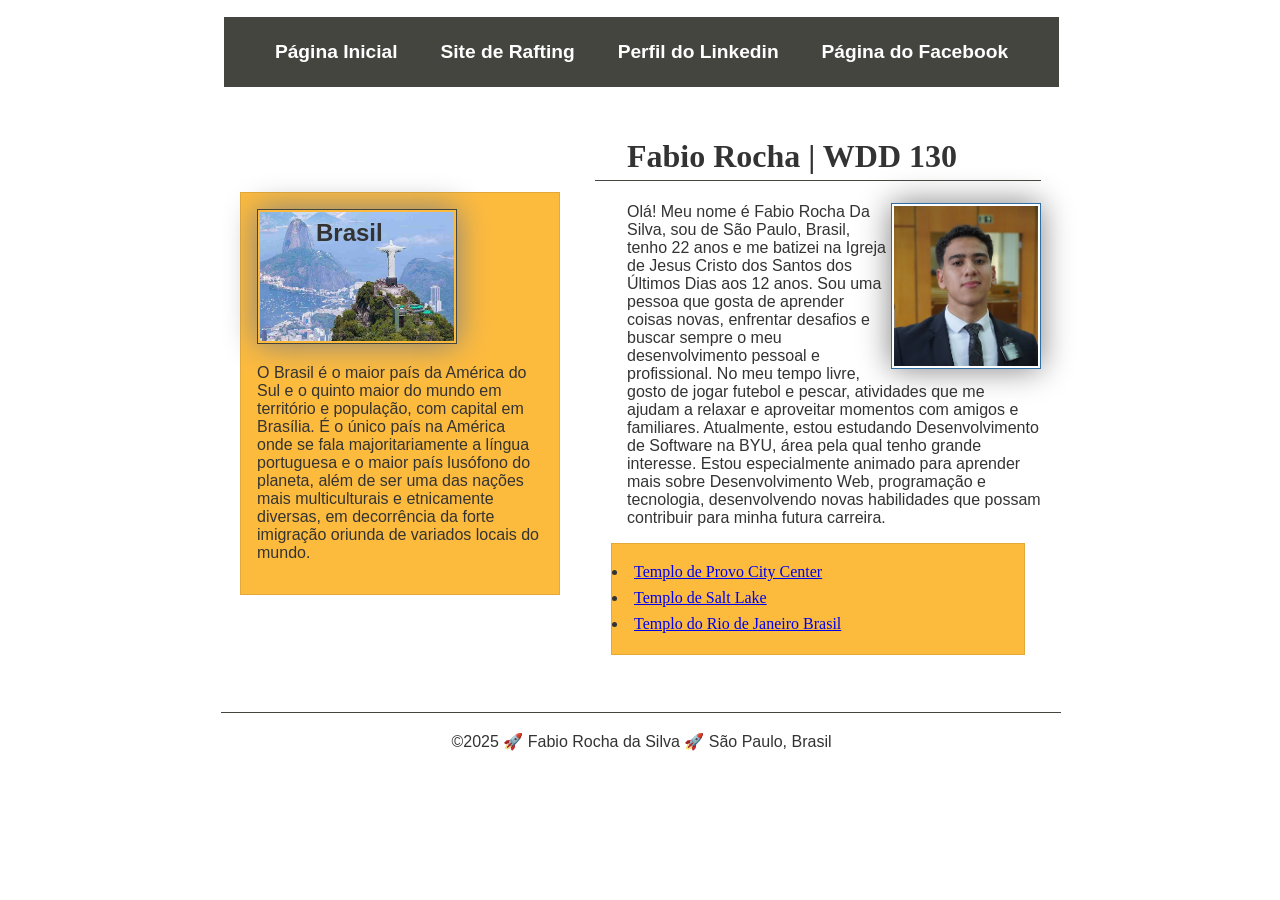
<file: index.html>
<!DOCTYPE html>
<html lang="pt-br">

<head>
    <meta charset="UTF-8">
    <meta name="viewport" content="width=device-width, initial-scale=1.0">
    <title>Fabio Rocha Da Silva | WDD 130</title>
    <meta name="description" content="Pagina inicial do Fabio Rocha da Silva, estudante do curso Desenvolvimento de Software da BYU Idaho.
    Essa pagina me apresenta.">
    <meta name="author" content="Fabio Rocha">
    <link rel="stylesheet" href="estilos/estilos.css">
</head>

<body>
    <header>
        <nav>
            <a href="#">Página Inicial</a>
            <a href="wwr/">Site de Rafting</a>
            <a href="https://www.linkedin.com/in/fabio-rocha-silva/">Perfil do Linkedin</a>
            <a href="https://facebook.com">Página do Facebook</a>
        </nav>
    </header>
    <div class="grid">
        <main>
            <h1 class="identacao">Fabio Rocha | WDD 130</h1>
            <img src="imagens/perfil.jpg" alt="Olá, meu nome é Fabio Rocha Da Silva" width="200">
            <p class="identacao">Olá! Meu nome é Fabio Rocha Da Silva, sou de São Paulo, Brasil,
                tenho
                22 anos e me
                batizei na Igreja
                de Jesus Cristo dos Santos dos Últimos Dias aos 12 anos. Sou uma pessoa que gosta de
                aprender coisas
                novas, enfrentar desafios e buscar sempre o meu desenvolvimento pessoal e
                profissional.
                No meu tempo
                livre, gosto de jogar futebol e pescar, atividades que me ajudam a relaxar e
                aproveitar
                momentos com
                amigos e familiares.
                Atualmente, estou estudando Desenvolvimento de Software na BYU, área pela qual tenho
                grande
                interesse. Estou especialmente animado para aprender mais sobre Desenvolvimento Web,
                programação e
                tecnologia, desenvolvendo novas habilidades que possam contribuir para minha futura
                carreira. </p>
            <ul class="caixa">
                <li><a href="https://www.churchofjesuschrist.org/temples/details/provo-city-center-temple?lang=por"
                      target="_blank">Templo de Provo City Center</a></li>
                <li><a href="https://www.churchofjesuschrist.org/temples/details/salt-lake-temple?lang=por"
                      target="_blank">Templo de Salt Lake</a></li>
                <li><a href="https://www.churchofjesuschrist.org/temples/details/rio-de-janeiro-brazil-temple?lang=por"
                      target="_blank">Templo do Rio de Janeiro Brasil</a></li>
            </ul>
        </main>
        <aside class="caixa">
            <h2>Brasil</h2>
            <img src="imagens/brasil.jpg" alt="Rio de Janeiro, Brasil">
            <p>O Brasil é o maior país da América do Sul e o quinto maior do mundo em território e
                população, com capital em Brasília.
                É o único país na América onde se fala majoritariamente a língua portuguesa e o
                maior
                país lusófono
                do planeta, além de ser uma das nações mais multiculturais e etnicamente diversas,
                em
                decorrência da forte imigração oriunda de variados locais do mundo.</p>
        </aside>
    </div>
    <footer>
        <p>©️2025 🚀 Fabio Rocha da Silva 🚀 São Paulo, Brasil</p>
    </footer>
</body>

</html>
</file>
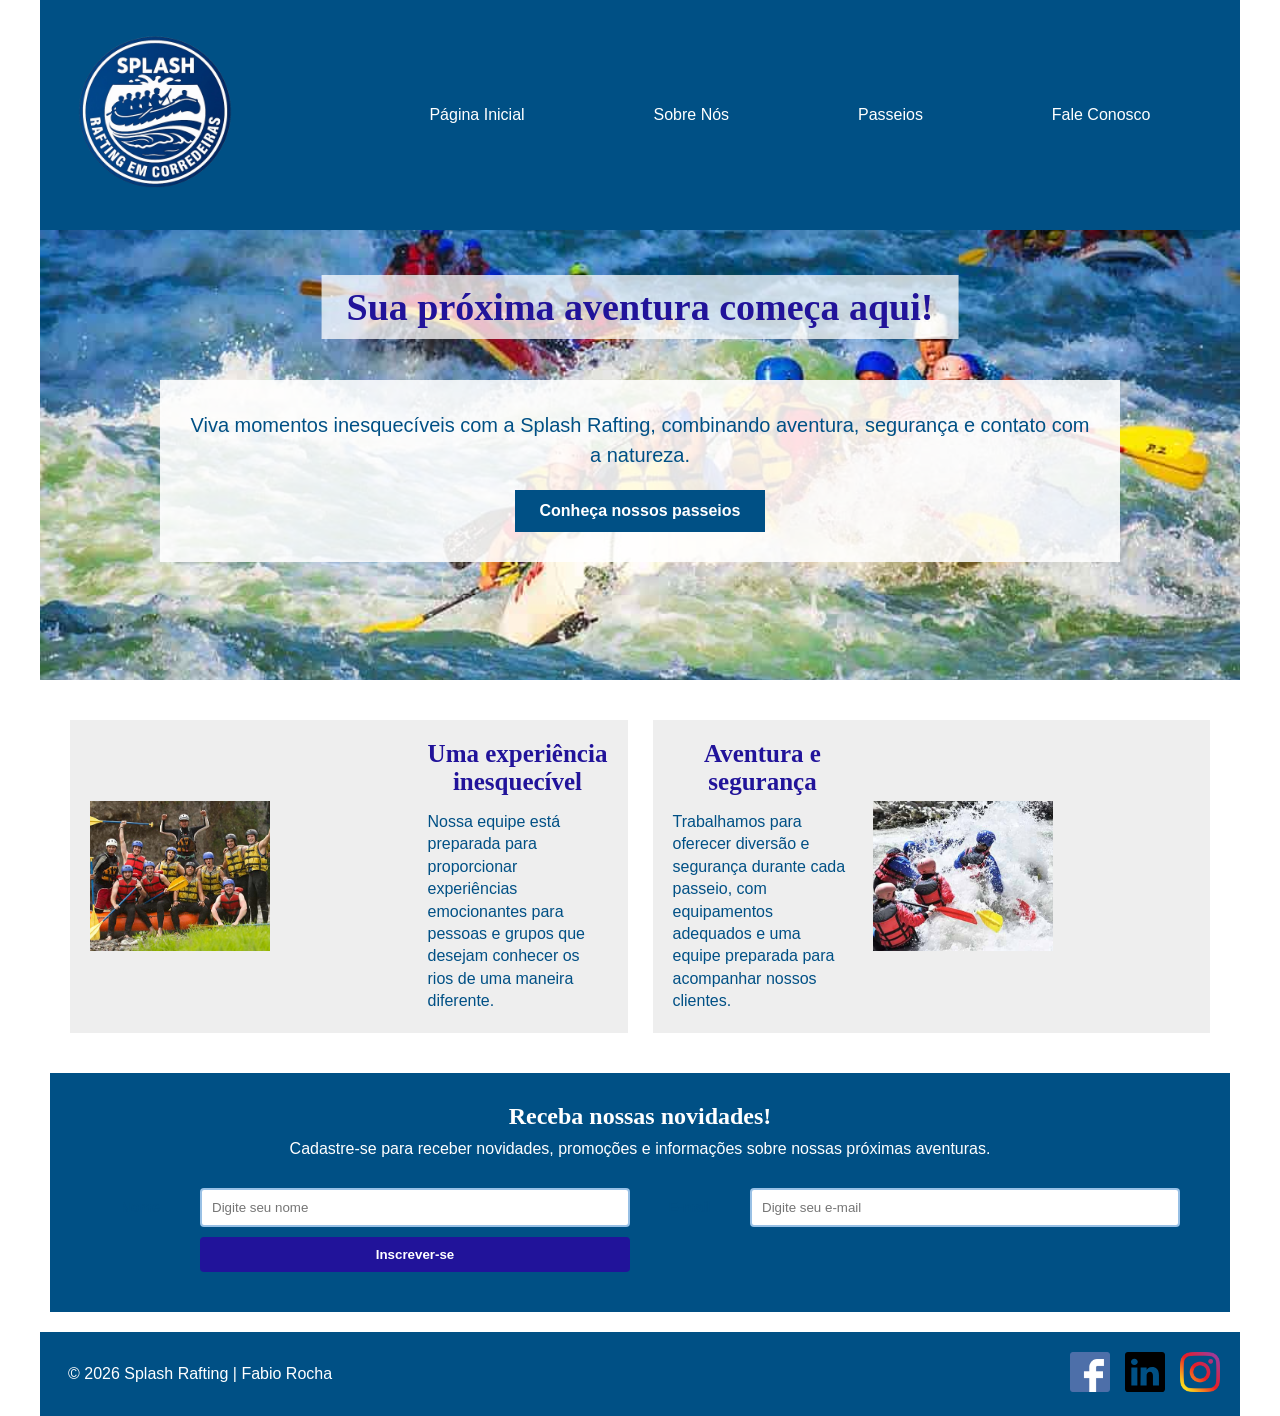
<file: wwr/index.html>
<!DOCTYPE html>
<html lang="pt-BR">

<head>
    <meta charset="UTF-8">
    <meta name="viewport" content="width=device-width, initial-scale=1.0">
    <meta name="description"
        content="Conheça a Splash Rafting e descubra aventuras emocionantes de rafting com segurança, diversão e contato com a natureza.">
    <meta name="author" content="Fabio Rocha">
    <link rel="stylesheet" href="estilos/rafting.css">
    <title>Página Inicial | Splash Rafting</title>
</head>

<body>

    <header>
        <img src="imagens/logo.png" alt="Logo Splash Rafting">

        <nav>
            <a href="index.html">Página Inicial</a>
            <a href="sobre.html">Sobre Nós</a>
            <a href="passeios.html">Passeios</a>
            <a href="contato.html">Fale Conosco</a>
        </nav>
    </header>

    <main>

        <section class="inicio-hero">

            <img src="imagens/hero.jpg" alt="Grupo praticando rafting em um rio">

            <h1>Sua próxima aventura começa aqui!</h1>

            <div class="inicio-hero-texto">
                <p>
                    Viva momentos inesquecíveis com a Splash Rafting,
                    combinando aventura, segurança e contato com a natureza.
                </p>

                <a href="passeios.html">Conheça nossos passeios</a>
            </div>

        </section>

        <section class="inicio-conteudo">

            <div class="inicio-card">
                <img src="imagens/historia.jpg" alt="Equipe da Splash Rafting">

                <div>
                    <h2>Uma experiência inesquecível</h2>

                    <p>
                        Nossa equipe está preparada para proporcionar
                        experiências emocionantes para pessoas e grupos
                        que desejam conhecer os rios de uma maneira diferente.
                    </p>
                </div>
            </div>

            <div class="inicio-card">

                <div>
                    <h2>Aventura e segurança</h2>

                    <p>
                        Trabalhamos para oferecer diversão e segurança
                        durante cada passeio, com equipamentos adequados
                        e uma equipe preparada para acompanhar nossos clientes.
                    </p>
                </div>

                <img src="imagens/passeio1.jpg" alt="Grupo realizando um passeio de rafting">

            </div>

        </section>

        <section class="newsletter">

            <h2>Receba nossas novidades!</h2>

            <p>
                Cadastre-se para receber novidades, promoções e informações
                sobre nossas próximas aventuras.
            </p>

            <form>

                <label for="nome">Nome</label>
                <input
                    type="text"
                    id="nome"
                    name="nome"
                    placeholder="Digite seu nome"
                    required>

                <label for="email">E-mail</label>
                <input
                    type="email"
                    id="email"
                    name="email"
                    placeholder="Digite seu e-mail"
                    required>

                <button type="submit">Inscrever-se</button>

            </form>

        </section>

    </main>

    <footer>

        <p>© 2026 Splash Rafting | Fabio Rocha</p>

        <nav class="socialmedia">

            <a href="https://facebook.com" target="_blank" rel="noopener noreferrer">
                <img src="imagens/facebook.png" alt="Ícone do Facebook">
            </a>

            <a href="https://linkedin.com" target="_blank" rel="noopener noreferrer">
                <img src="imagens/linkedin.svg" alt="Ícone do LinkedIn">
            </a>

            <a href="https://instagram.com" target="_blank" rel="noopener noreferrer">
                <img src="imagens/instagram.png" alt="Ícone do Instagram">
            </a>

        </nav>

    </footer>

</body>

</html>
</file>
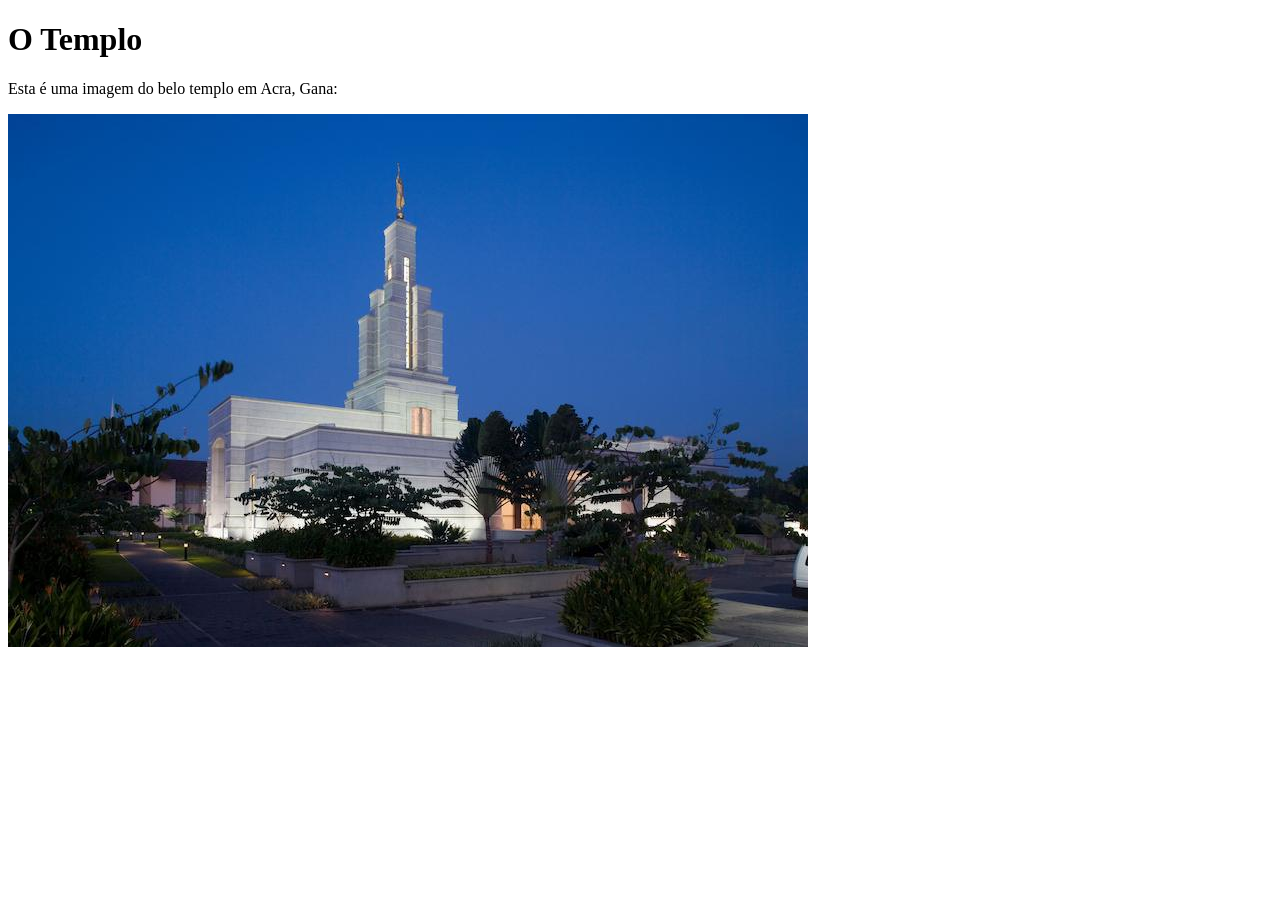
<file: semana01/imagens.html>
<!DOCTYPE html>
<html lang="pt-br">

<head>
    <meta charset="UTF-8">
    <meta name="viewport" content="width=device-width, initial-scale=1.0">
    <title>Imagem do Templo</title>
</head>

<body>
    <h1>O Templo</h1>
    <p>Esta é uma imagem do belo templo em Acra, Gana:</p>
    <img src="imagens/templo-pequeno.jpg" alt="O Templo de Acra, Gana">

</body>

</html>
</file>
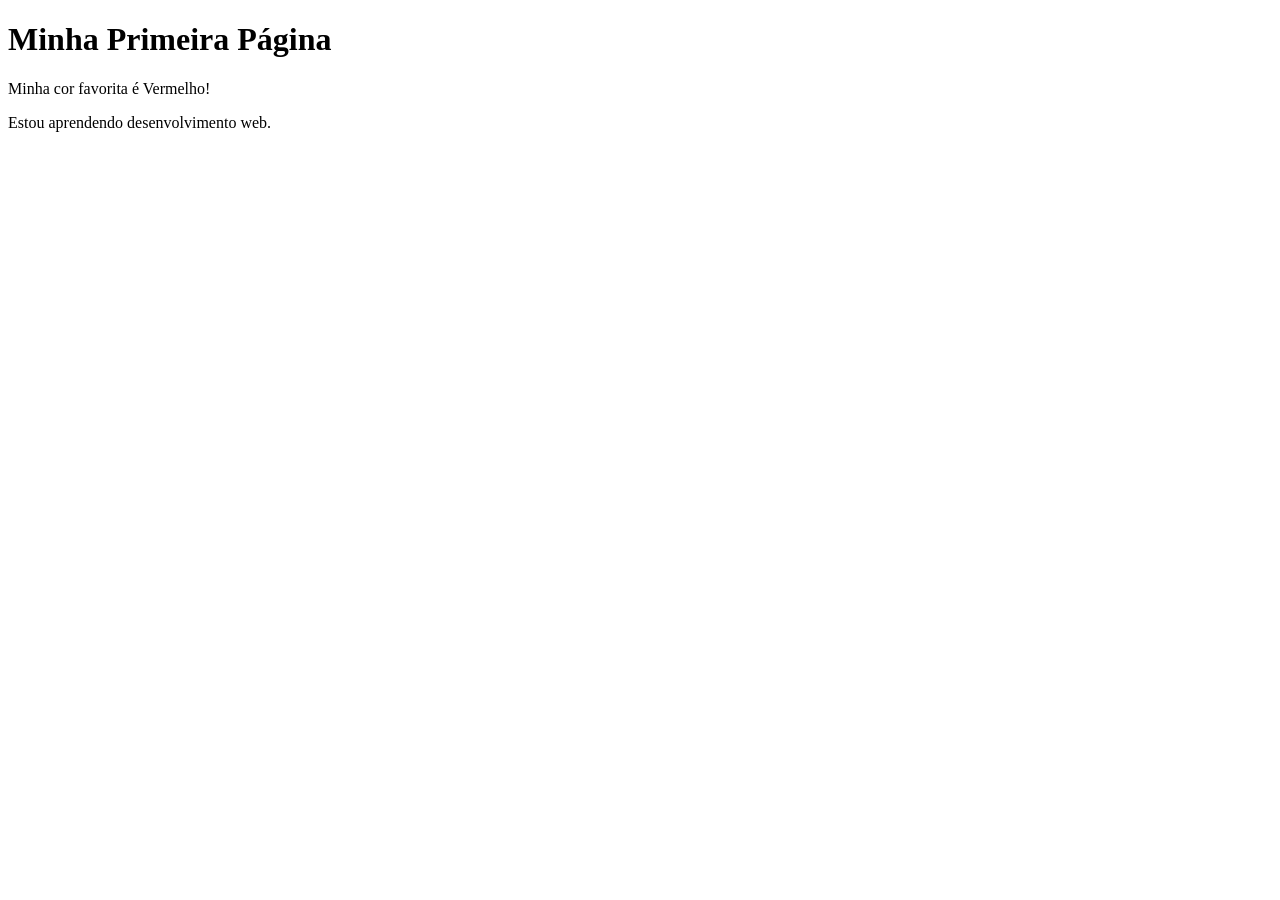
<file: semana01/primeira-pagina.html>
<!DOCTYPE html>
<html lang="pt-br">

<head>
    <meta charset="UTF-8">
    <meta name="viewport" content="width=device-width, initial-scale=1.0">
    <title>Minha Primeira Página</title>
</head>

<body>
    <h1>Minha Primeira Página</h1>
    <p>Minha cor favorita é Vermelho! </p>
    <p>Estou aprendendo desenvolvimento web. </p>
</body>

</html>
</file>
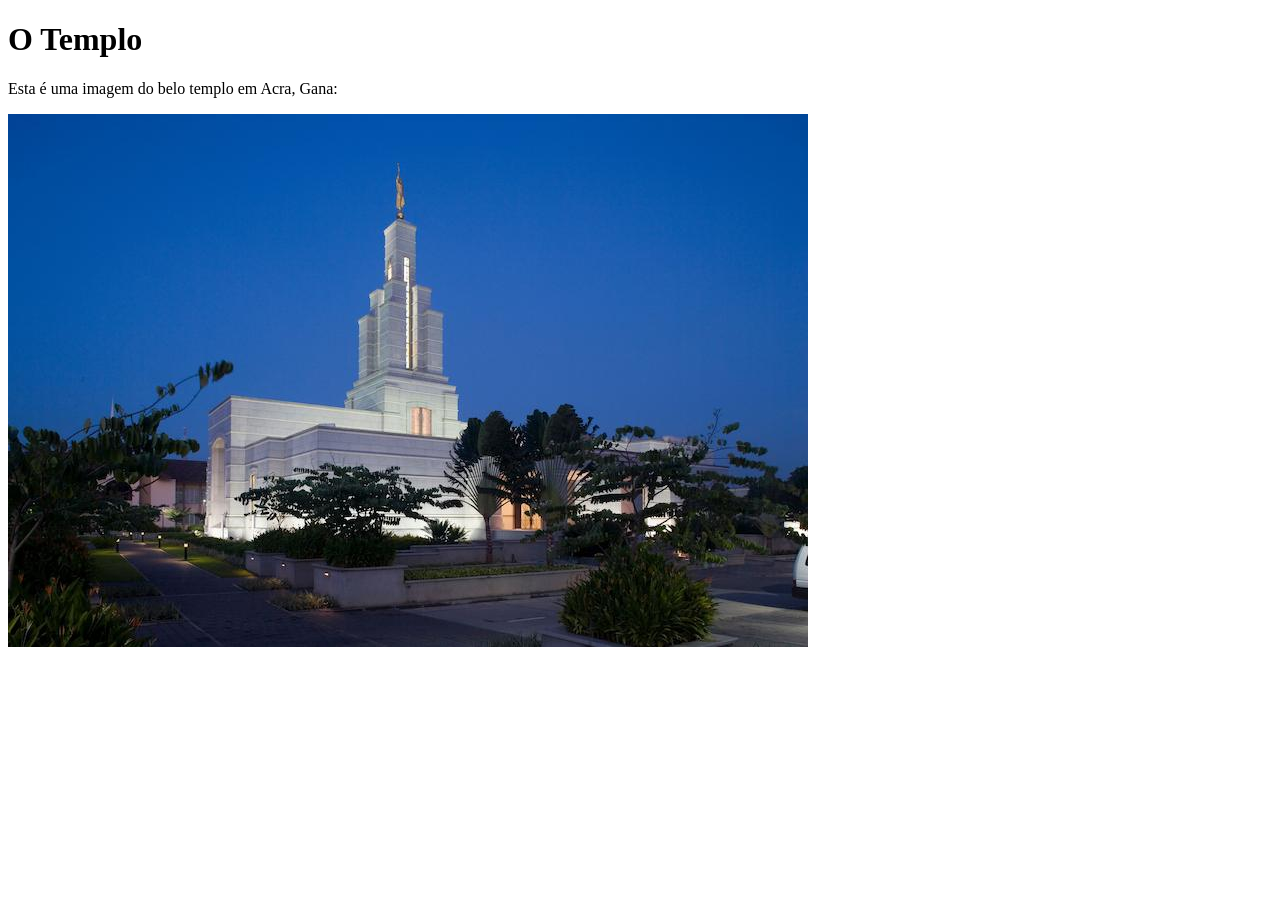
<file: semana01/solucao-imagens.html>
<!DOCTYPE html>
<html lang="pt-br">
<head>
    <meta charset="UTF-8">
    <meta name="viewport" content="width=device-width, initial-scale=1.0">
    <title>Imagem do Templo</title>
</head>
<body>
    <h1>O Templo</h1>
    <p>Esta é uma imagem do belo templo em Acra, Gana:</p>
    <img src="imagens/templo-pequeno.jpg" alt="Templo de Acra, Gana">

</body>
</html>
</file>
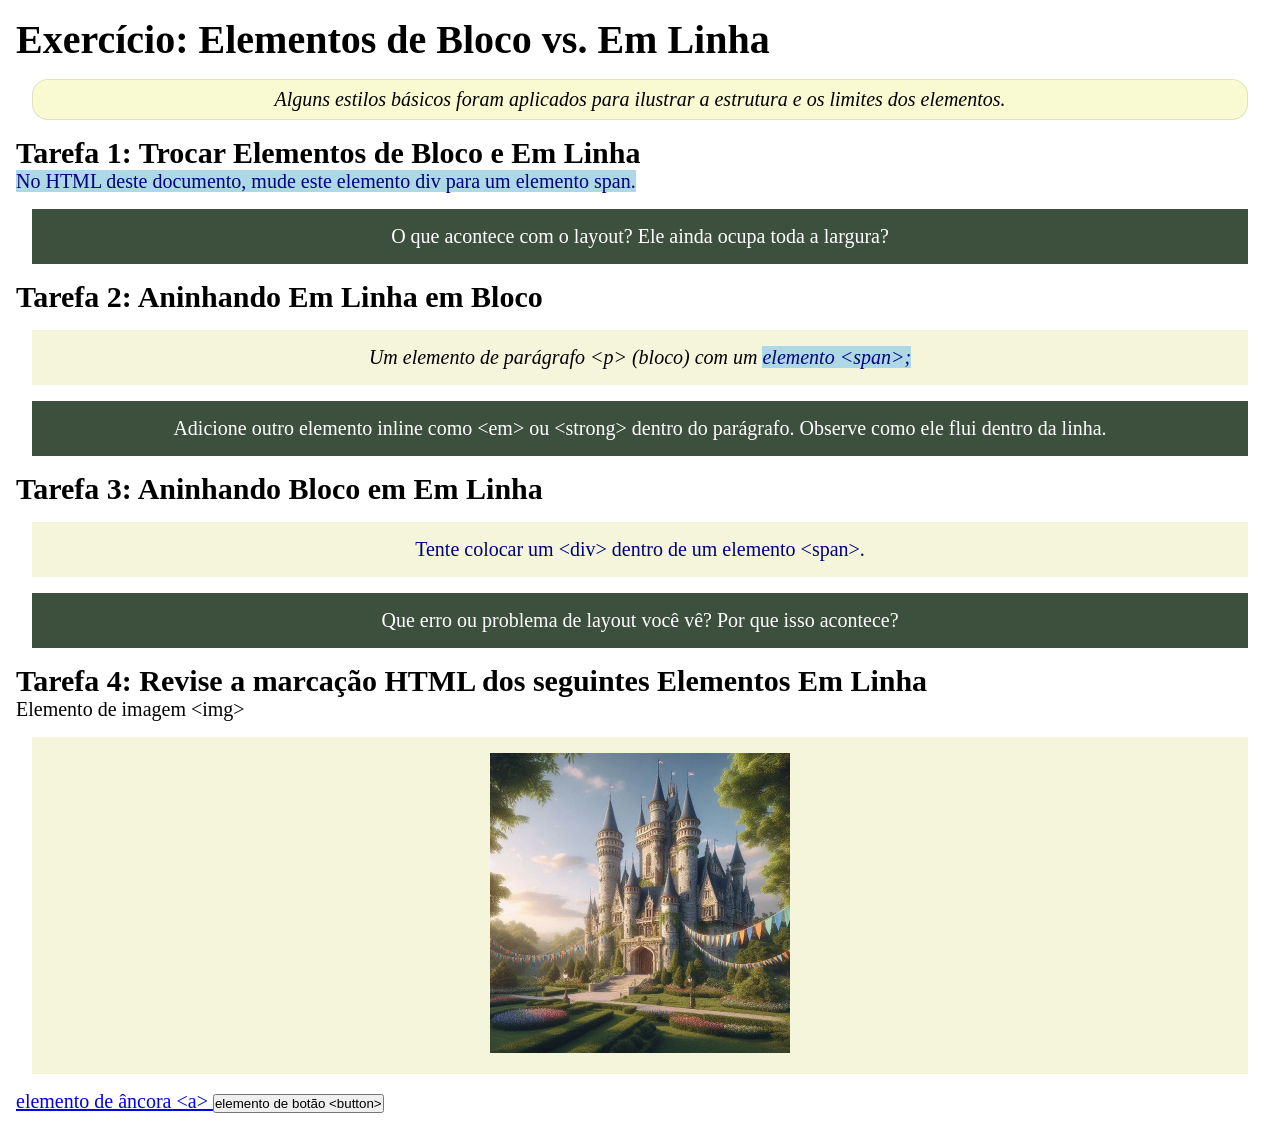
<file: semana02/bloco-vs-inline.html>
<!DOCTYPE html>
<html lang="pt-br">

<head>
    <meta charset="UTF-8">
    <meta name="viewport" content="width=device-width, initial-scale=1.0">
    <title>Exercício: Elementos de Bloco vs. Inline</title>
    <link rel="stylesheet" href="estilos/bloco-vs-inline.css">
</head>

<body>
    <main>
        <h1>Exercício: Elementos de Bloco vs. Em Linha</h1>
        <p class="note">Alguns estilos básicos foram aplicados para ilustrar a estrutura e os
            limites dos elementos.</p>

        <h2>Tarefa 1: Trocar Elementos de Bloco e Em Linha</h2>
        <span>No HTML deste documento, mude este elemento div para um elemento span.</span>

        <p class="question">O que acontece com o layout? Ele ainda ocupa toda a largura?</p>

        <h2>Tarefa 2: Aninhando Em Linha em Bloco</h2>
        <p> <em>Um elemento de parágrafo &lt;p&gt; (bloco) com um <span>elemento
                    &lt;span&gt;;</span> </em></p>
        <p class="question">Adicione outro elemento inline como &lt;em&gt; ou &lt;strong&gt; dentro
            do parágrafo.
            Observe como ele flui dentro da linha.</p>

        <h2>Tarefa 3: Aninhando Bloco em Em Linha</h2>
        <span>
            <div>Tente colocar um &lt;div&gt; dentro de um elemento &lt;span&gt;.</div>
        </span>
        <p class="question">Que erro ou problema de layout você vê? Por que isso acontece?</p>


        <h2>Tarefa 4: Revise a marcação HTML dos seguintes Elementos Em Linha</h2>
        Elemento de imagem &lt;img&gt;
        <div>
            <img src="imagens/castelo.webp" alt="imagem (imagens estão em linha)" width="300"
              height="300">
        </div>
        <a href="https://churchofjesuschrist.org">elemento de âncora &lt;a&gt; </a>
        <button type="button">elemento de botão &lt;button&gt;</button>

    </main>
</body>

</html>
</file>
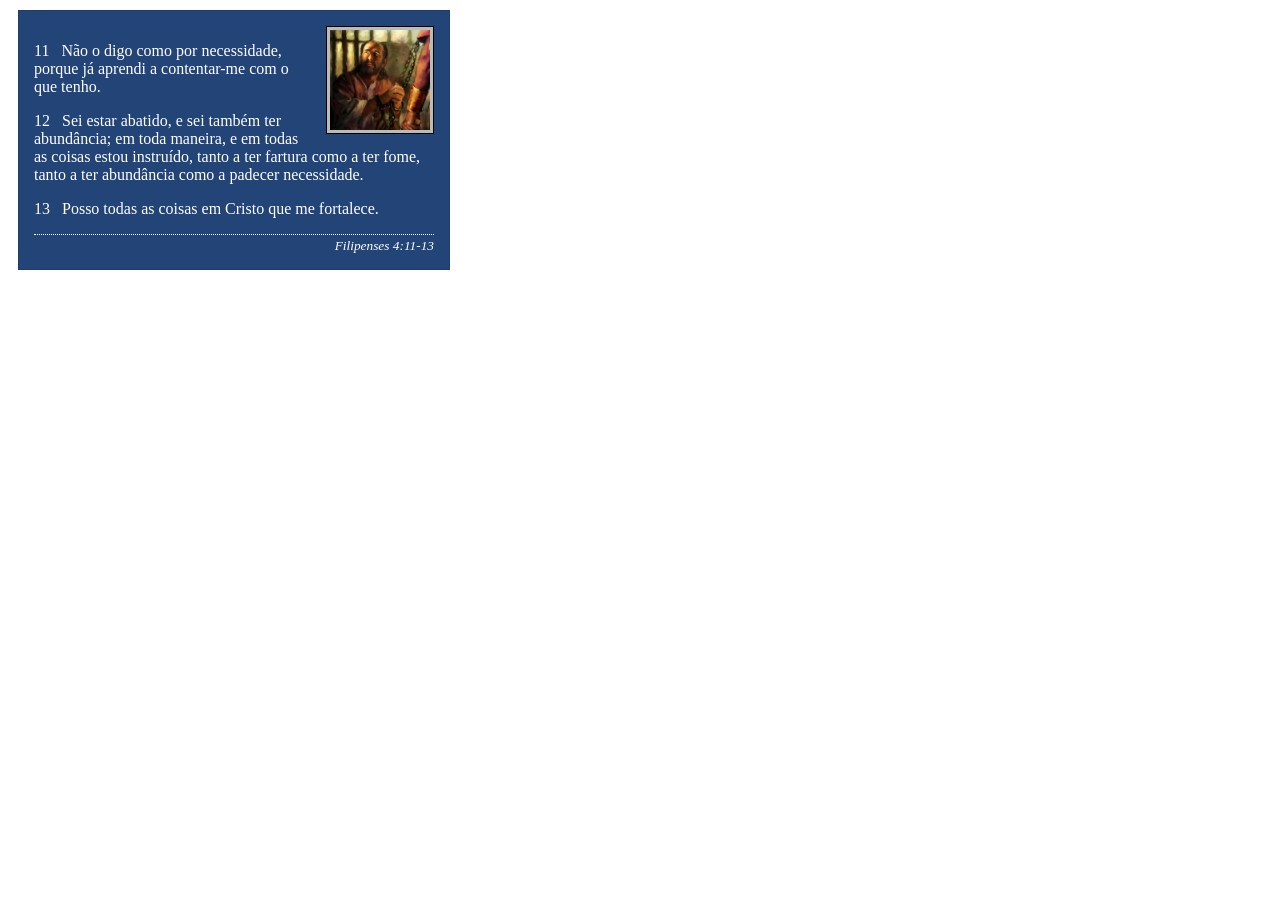
<file: semana02/box-model-solucao.html>
<!DOCTYPE html>
<html lang="pt-br">

<head>
    <meta charset="UTF-8">
    <meta name="viewport" content="width=device-width, initial-scale=1.0">
    <title>Atividade de Box Model</title>
    <link rel="stylesheet" href="estilos/box-model-solucao.css">
</head>

<body>
    <main>
        <div class="callout">
            <img src="imagens/apostolo-paulo-preso.webp" alt="Apóstolo Paulo - Preso em Roma" width="200" height="200">
            <blockquote>
                <p>11 &nbsp; Não o digo como por necessidade, porque já aprendi a contentar-me com o que tenho.</p>
                <p>12 &nbsp; Sei estar abatido, e sei também ter abundância; em toda maneira, e em todas as coisas estou
                    instruído, tanto a ter fartura como a ter fome, tanto a ter abundância como a padecer necessidade.
                </p>
                <p>13 &nbsp; Posso todas as coisas em Cristo que me fortalece.</p>
            </blockquote>
            <cite>Filipenses 4:11-13</cite>
        </div>
    </main>
</body>

</html>
</file>
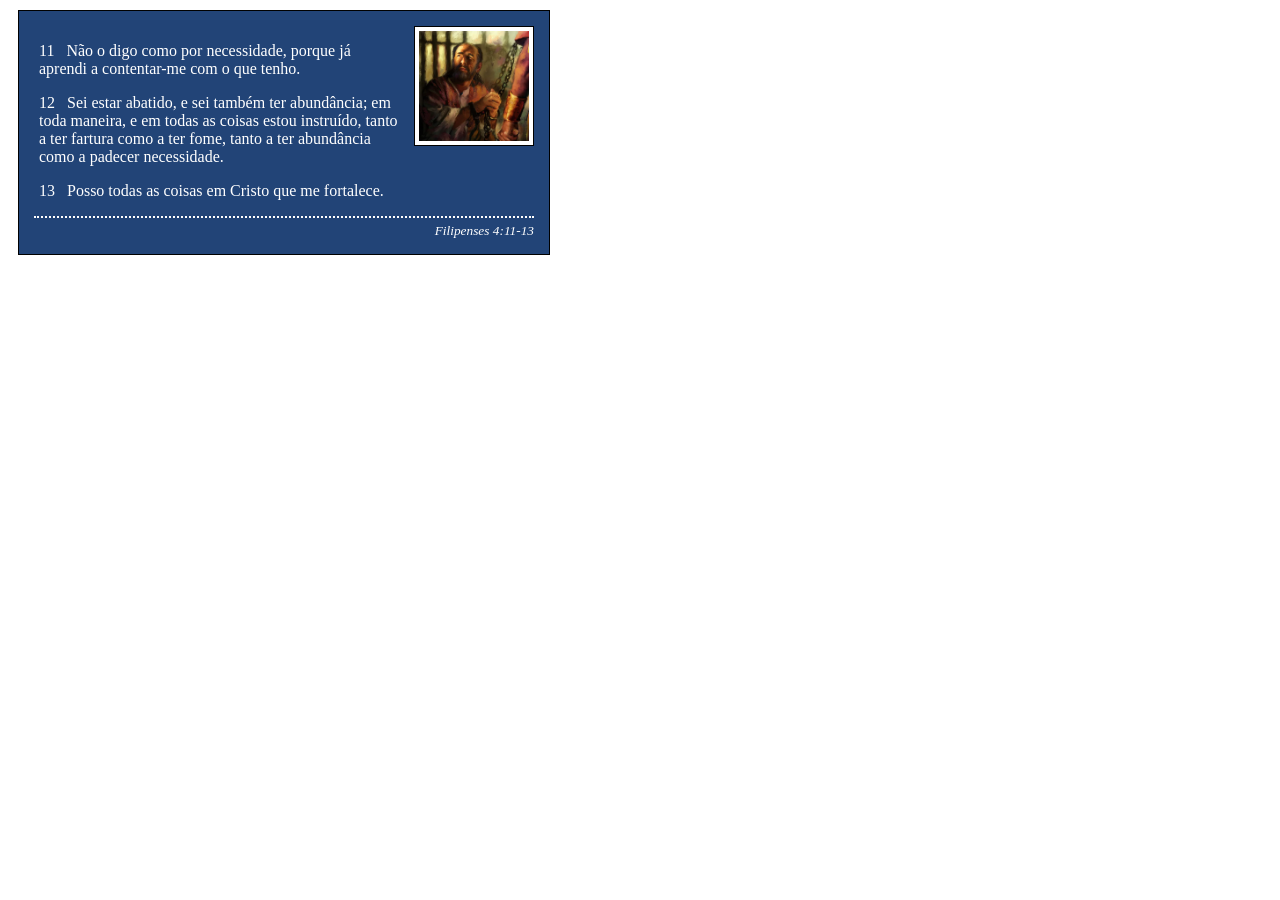
<file: semana02/box-model.html>
<!DOCTYPE html>
<html lang="pt-br">

<head>
    <meta charset="UTF-8">
    <meta name="viewport" content="width=device-width, initial-scale=1.0">
    <title>Atividade de Box Model</title>
    <link rel="stylesheet" href="estilos/box-model.css">
</head>

<body>
    <main>
        <div class="callout">
            <img src="imagens/apostolo-paulo-preso.webp" alt="Apóstolo Paulo - Preso em Roma"
              width="200" height="200">
            <blockquote>
                <p>11 &nbsp; Não o digo como por necessidade, porque já aprendi a contentar-me com o
                    que tenho.</p>
                <p>12 &nbsp; Sei estar abatido, e sei também ter abundância; em toda maneira, e em
                    todas as coisas estou instruído, tanto a ter fartura como a ter fome, tanto a
                    ter abundância como a padecer necessidade.</p>
                <p>13 &nbsp; Posso todas as coisas em Cristo que me fortalece.</p>
            </blockquote>
            <cite>Filipenses 4:11-13</cite>
        </div>
    </main>
</body>

</html>
</file>
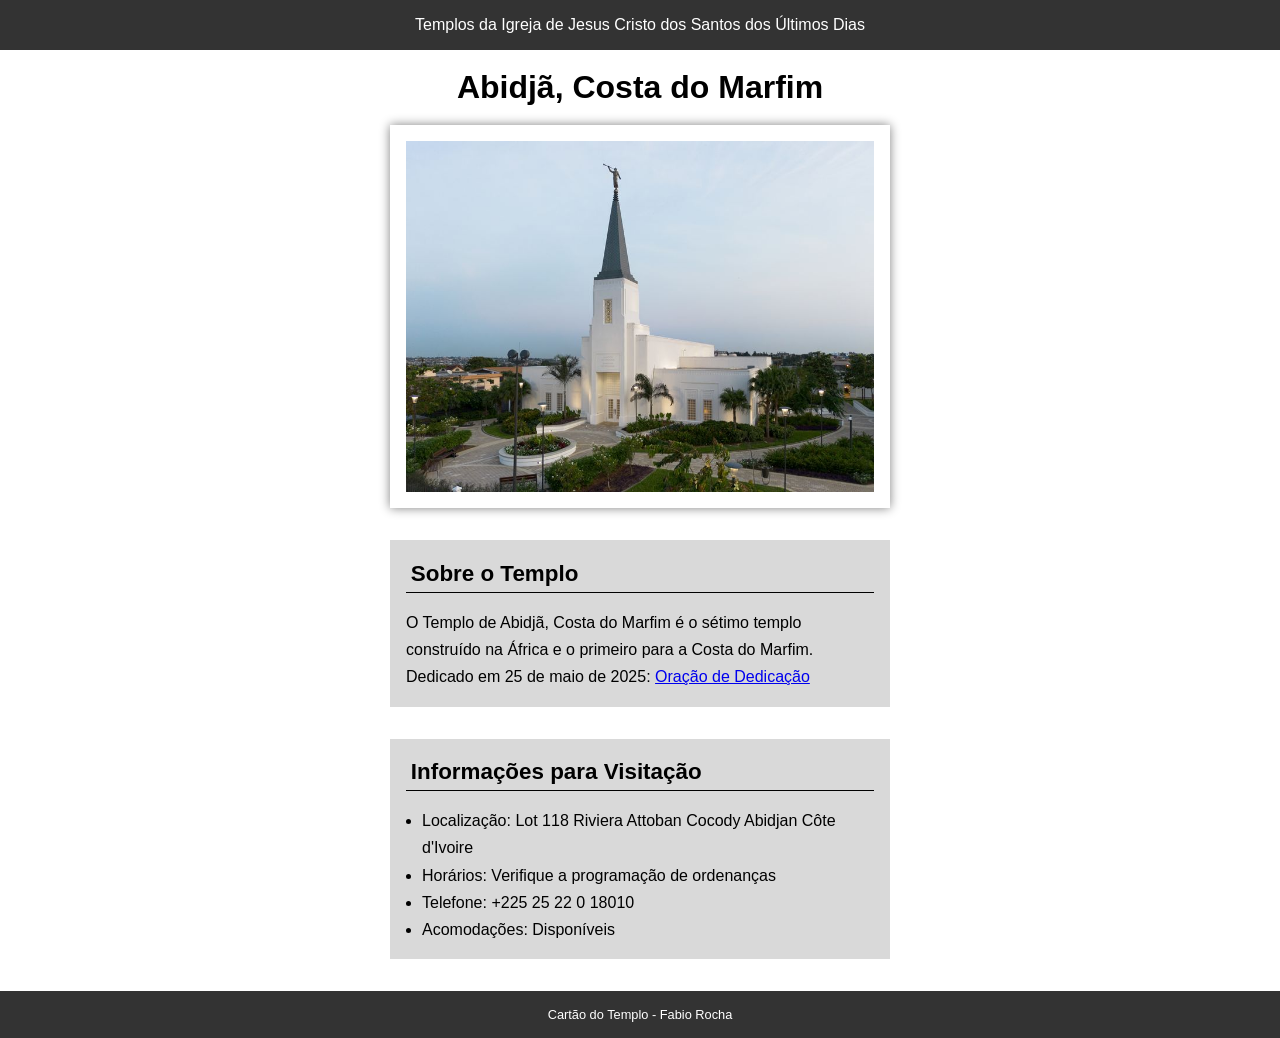
<file: semana02/templo.html>
<!DOCTYPE html>
<html lang="pt-br">

<head>
    <meta charset="UTF-8">
    <meta name="viewport" content="width=device-width, initial-scale=1.0">
    <title>Cartão do Templo - Abidjã, Costa do Marfim</title>
    <link rel="stylesheet" href="estilos/templo.css">
</head>

<body>
    <header>
        <p>Templos da Igreja de Jesus Cristo dos Santos dos Últimos Dias</p>
    </header>
    <main>
        <h1>Abidjã, Costa do Marfim</h1>
        <picture>
            <img src="imagens/abidja-costa-do-marfim.jpeg" alt="Templo de Abidjã, Costa do Marfim">
        </picture>
        <section>
            <h2>Sobre o Templo</h2>
            <p>O Templo de Abidjã, Costa do Marfim é o sétimo templo construído na África e o
                primeiro para a Costa do Marfim.</p>
            <p>Dedicado em 25 de maio de 2025: <a
                  href="https://www.churchofjesuschrist.org/temples/dedicatory-prayer/abidjan-ivory-coast-temple/2025-05-25?lang=eng"
                  target="_blank" rel="noopener noreferrer">Oração de Dedicação</a></p>
        </section>
        <section>
            <h2>Informações para Visitação</h2>
            <ul>
                <li>Localização: Lot 118 Riviera Attoban Cocody Abidjan Côte d'Ivoire</li>
                <li>Horários: Verifique a programação de ordenanças</li>
                <li>Telefone: +225 25 22 0 18010</li>
                <li>Acomodações: Disponíveis</li>
            </ul>
        </section>
    </main>
    <footer>
        <p>Cartão do Templo - Fabio Rocha</p>
    </footer>
</body>

</html>
</file>
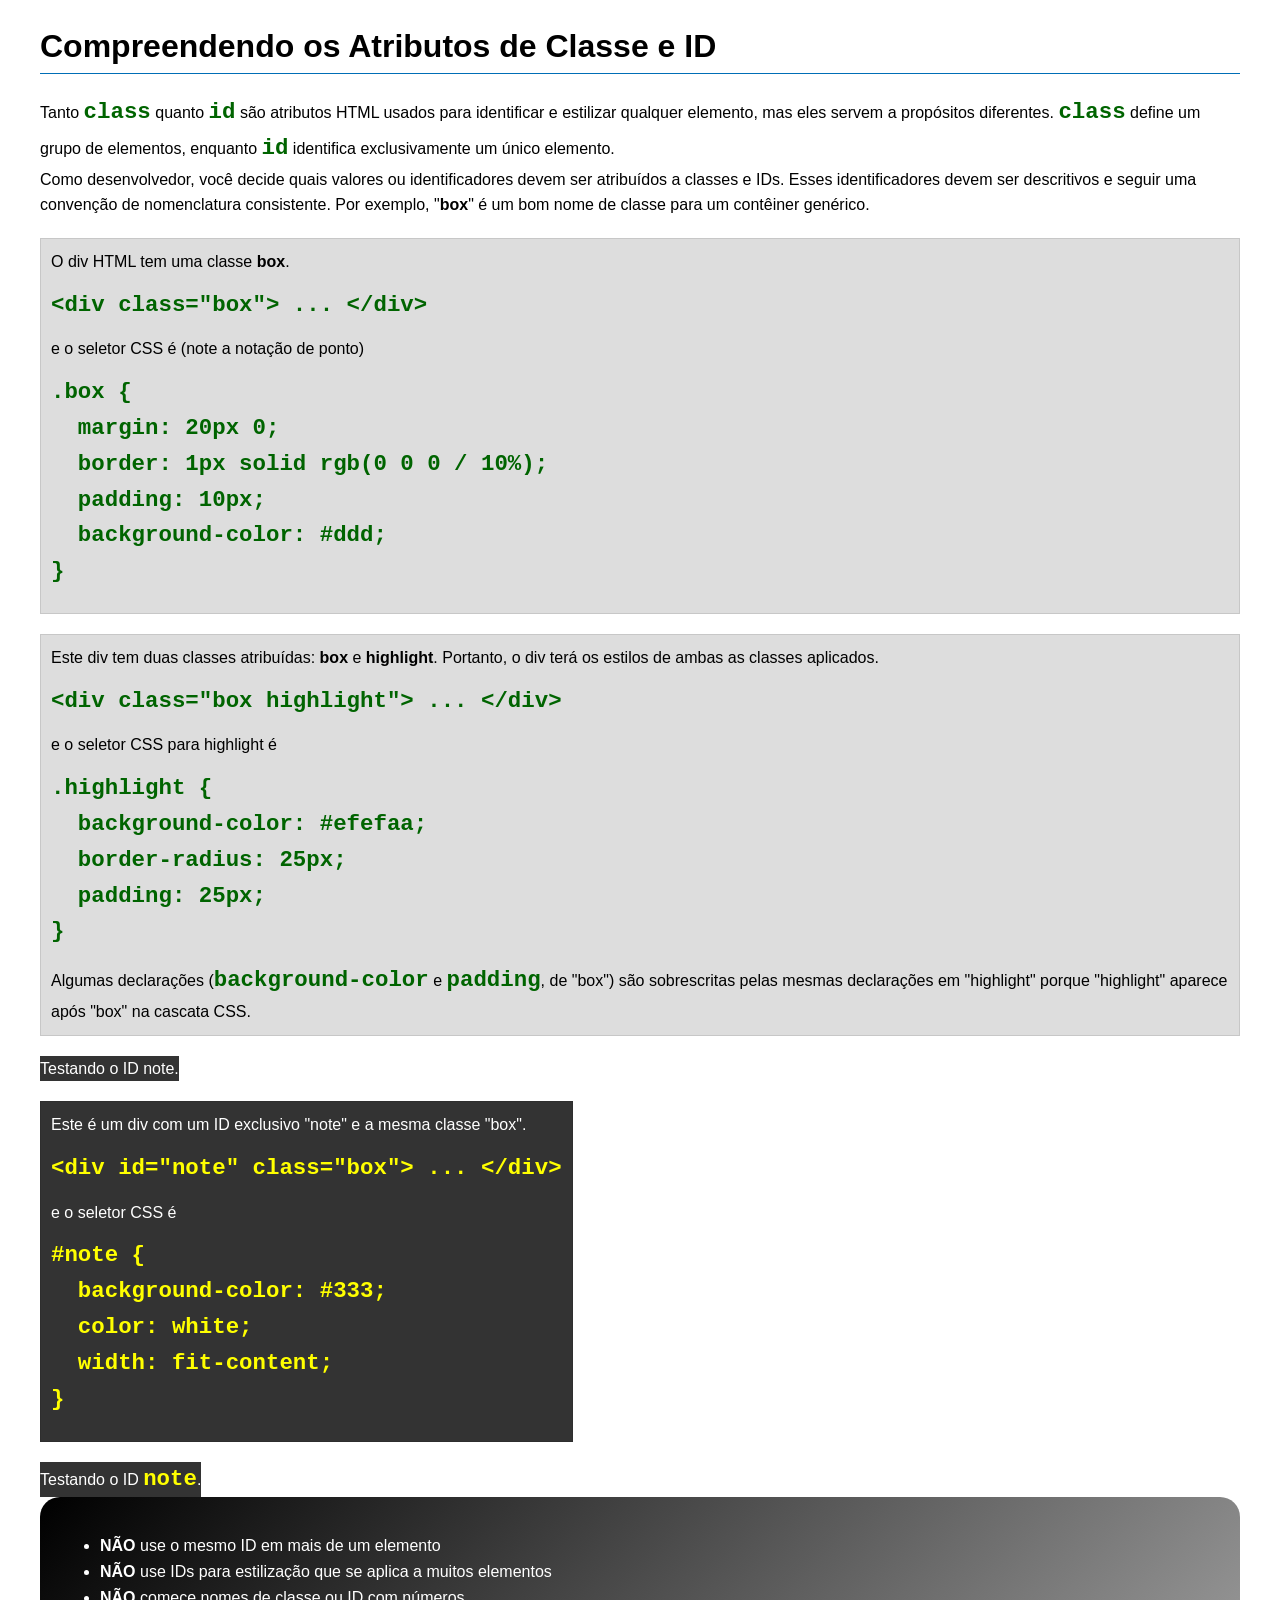
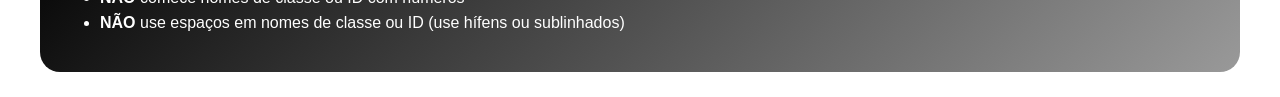
<file: semana03/classe-e-id.html>
<!DOCTYPE html>
<html lang="pt-br">

<head>
    <meta charset="UTF-8">
    <meta name="viewport" content="width=device-width, initial-scale=1.0">
    <title>Atributos de Classe vs ID</title>
    <link rel="stylesheet" href="estilos/classe-e-id.css">
</head>

<body>
    <h1>Compreendendo os Atributos de Classe e ID</h1>
    <p>Tanto <code>class</code> quanto <code>id</code> são atributos HTML usados para identificar e
        estilizar qualquer
        elemento, mas eles servem a propósitos diferentes. <code>class</code> define um grupo de
        elementos, enquanto
        <code>id</code> identifica exclusivamente um único elemento.
    </p>
    <p>Como desenvolvedor, você decide quais valores ou identificadores devem ser atribuídos a
        classes e IDs. Esses
        identificadores devem ser descritivos e seguir uma convenção de nomenclatura consistente.
        Por exemplo,
        "<strong>box</strong>" é um bom nome de classe para um contêiner genérico.</p>
    <div class="box">
        <p>O div HTML tem uma classe <strong>box</strong>.</p>
        <pre><code class="html">&lt;div class="box"&gt; ... &lt;/div&gt;</code></pre>
        e o seletor CSS é (note a notação de ponto)
        <pre><code class="css">.box {
  margin: 20px 0;
  border: 1px solid rgb(0 0 0 / 10%);
  padding: 10px;
  background-color: #ddd; 
}</code></pre>
    </div>

    <div class="box">
        <p>Este div tem duas classes atribuídas: <strong>box</strong> e <strong>highlight</strong>.
            Portanto, o div terá
            os estilos de ambas as classes aplicados.</p>
        <pre><code class="html">&lt;div class="box highlight"&gt; ... &lt;/div&gt;</code></pre>
        e o seletor CSS para highlight é
        <pre><code class="css">.highlight {
  background-color: #efefaa;
  border-radius: 25px;
  padding: 25px;
}</code></pre>
        <p>Algumas declarações (<code>background-color</code> e <code>padding</code>, de "box") são
            sobrescritas pelas
            mesmas declarações em "highlight" porque "highlight" aparece após "box" na cascata CSS.
        </p>
    </div>

    <div id="note">
        <p>Testando o ID note.</p>

    </div>

    <div id="note" class="box">
        <p>Este é um div com um ID exclusivo "note" e a mesma classe "box".</p>
        <pre><code class="html">&lt;div id="note" class="box"&gt; ... &lt;/div&gt;</code></pre>
        e o seletor CSS é
        <pre><code class="css">#note {
  background-color: #333;
  color: white;
  width: fit-content;
}</code></pre>
    </div>

    <div id="note">
        <p>Testando o ID <code>note</code>.</p>
    </div>

    <section id="melhor-pratica">
        <ul>
            <li><strong>NÃO</strong> use o mesmo ID em mais de um elemento</li>
            <li><strong>NÃO</strong> use IDs para estilização que se aplica a muitos elementos</li>
            <li><strong>NÃO</strong> comece nomes de classe ou ID com números</li>
            <li><strong>NÃO</strong> use espaços em nomes de classe ou ID (use hífens ou
                sublinhados)</li>
        </ul>
    </section>

    <br>

</body>

</html>
</file>
<file: estilos/estilos.css>
* {
    box-sizing: border-box;
    padding: 3px 2px 5px 3px;
}

header,
footer,
.grid {
    max-width: 840px;
    margin: 0 auto;
}

:root {
    --cor-principal: #454540;
    --cor-secundaria: #fdbb3e;
    --cor-azul: #2f6fa5;
    --cor-fundo: #fff;
    --cor-fundo-secundario: #eee;
    --cor-texto: #333;
    --cor-branco: #fff;

    --fonte-principal: Arial, sans-serif;

    --largura-imagem: 150px;
    --padding-imagem: 2px;

    --cor-borda: #454540;
    --cor-borda-azul: #2f6fa5;
    --cor-sombra: gray;
    --sombra-imagem: 0 0 30px gray;
}

main img {
    float: right;
    width: var(--largura-imagem);
    height: auto;
    border: 1px solid var(--cor-borda-azul);
    padding: var(--padding-imagem);
    box-shadow: var(--sombra-imagem);
}

div {
    unicode-bidi: isolate;
}

.grid {
    display: grid;
    align-items: center;
}

main {
    grid-column: 2/3;
    margin: 1rem;
}

aside {
    width: 20rem;
    position: relative;
    grid-column: 1/2;
    grid-row: 1/2;
    font-family: var(--fonte-principal);
}

aside img {
    width: 200px;
    height: auto;
}

aside h2 {
    position: absolute;
    top: 3px;
    left: 72px
}

nav {
    background-color: var(--cor-principal);
    padding: 1rem;
    display: flex;
    justify-content: space-evenly;
    align-items: center;
    font-family: var(--fonte-principal);
}

nav a {
    display: block;
    padding: 0.5rem;
    text-decoration: none;
    font-size: 1.2rem;
    font-weight: 700;
    color: var(--cor-branco);
}

h1 {
    color: var(--cor-texto);
    border-bottom: 1px solid var(--cor-borda);
}

img {
    width: var(--largura-imagem);
    height: auto;
    border: 1px solid var(--cor-borda);
    padding: var(--padding-imagem);
    box-shadow: var(--sombra-imagem);
}

p {
    padding: 0px;
    font-family: var(--fonte-principal);
    color: var(--cor-texto);
}

footer {
    margin-top: 15px;
    border-top: 1px solid var(--cor-borda);
    text-align: center;
    font-family: var(--fonte-principal);
}

/* Seletores de Classe */
.caixa {
    margin: 1rem;
    border: 1px solid rgb(0 0 0 / 10%);
    padding: 1rem;
    background-color: var(--cor-secundaria);
    color: var(--cor-texto);
}

.identacao {
    padding-left: 2rem;
}
</file>
<file: wwr/estilos/rafting.css>
:root {
    --cor-primaria: hsl(246, 78%, 34%);
    --cor-secundaria: #fff;
    --cor-destaque1: hsl(204, 100%, 26%);
    --cor-destaque2: hsl(204, 100%, 26%);
    --cor-destaque3: #5b9ad59f;
    --fonte-titulo: "Times New Roman", "Georgia", serif;
    --fonte-body: Arial, Helvetica, sans-serif;
}

* {
    margin: 0;
    padding: 0;
    box-sizing: border-box;
}

body {
    font-family: var(--fonte-body);
    color: var(--cor-destaque1);
    background-color: var(--cor-secundaria);
}

header,
main,
footer {
    width: 1200px;
    margin: 0 auto;
}

header {
    display: grid;
    grid-template-columns: 300px 1fr;
    align-items: center;
    padding: 25px;
    background-color: var(--cor-destaque1);
    color: var(--cor-secundaria);
}

header img {
    width: 180px;
    height: auto;
}

header nav {
    display: flex;
    justify-content: space-around;
    align-items: center;
    margin: 0;
    padding: 0;
}

header nav a {
    color: #ffffff;
    text-decoration: none;
    padding: 15px 20px;
}

h1,
h2 {
    font-family: var(--fonte-titulo);
    color: var(--cor-primaria);
    text-align: center;
}



.contact-info h1 {
    margin: 0 0 12px;
    padding: 0;
    font-size: 30px;
    color: var(--cor-primaria);
}

.contact-info header {
    height: 135px;
    padding: 15px 30px;
    grid-template-columns: 180px 1fr;
    border-bottom: 5px solid var(--cor-destaque1);
}

.contact-info header img {
    width: 120px;
}

.contact-info header nav {
    justify-content: space-around;
}

.contact-info header nav a {
    padding: 10px 20px;
    font-size: 16px;
    border-radius: 5px;
}

.contact-info header nav a:hover {
    background-color: var(--cor-destaque1);
    color: white;
}

.contact-info p {
    margin: 8px 0;
    padding: 0;
    font-size: 14px;
}

.contact-info {
    background: linear-gradient(135deg, #ffffff, #e9f8fc);
    margin: 25px 10px 10px;
    padding: 25px;
    border-radius: 5px;
    box-shadow: 0 2px 8px rgba(0, 0, 0, 0.12);
    border-top: 4px solid var(--cor-destaque1);
}

.contact {
    display: grid;
    grid-template-columns: 1fr 1fr;
    gap: 25px;
    margin: 10px 10px 20px;
    padding: 20px;
    background-color: var(--cor-secundaria);
    border-left: 4px solid var(--cor-destaque3);
    border-radius: 5px;
    box-shadow: 0 2px 8px rgba(0, 0, 0, 0.12);
}
.contact h2 {
    grid-column: 1 / 3;
    margin: 0 0 5px;
    padding: 0;
    color: var(--cor-primaria);
    font-size: 28px;
    text-align: center;
}

.map {
    grid-column: 2;
    grid-row: 2;
    margin: 0;
    padding: 0;
}

.map iframe {
    width: 100%;
    height: 350px;
    display: block;
    border: 3px solid var(--cor-destaque3);
    border-radius: 6px;
}

form {
    grid-column: 1;
    grid-row: 2;
    display: grid;
    grid-template-columns: 100px 1fr;
    gap: 10px;
    align-items: center;
    margin: 0;
    padding: 10px;
}

form p {
    grid-column: 1 / 3;
    margin: 5px 0;
    padding: 0;
    color: var(--cor-primaria);
    font-size: 16px;
    font-weight: bold;
}

input[type="text"],
input[type="email"],
textarea {
    width: 100%;
    padding: 9px;
    background-color: var(--cor-secundaria);
    border: 2px solid var(--cor-destaque3);
    border-radius: 4px;
}

input:focus, textarea:focus {
    outline: none;
    border-color: var(--cor-primaria);
}

textarea {
    min-height: 100px;
    resize: vertical;
}

form label {
    margin: 0;
    padding: 0;
    font-size: 14px;
    font-weight: bold;
    color: var(--cor-destaque1);
}

form label:has(input[type="radio"]) {
    grid-column: 2;
    font-size: 13px;
}

form label:has(input[type="checkbox"]) {
    grid-column: 2;
    font-size: 13px;
}

form button {
    grid-column: 2;
    padding: 10px;
    background-color: var(--cor-primaria);
    color: var(--cor-secundaria);
    border: none;
    border-radius: 4px;
    font-weight: bold;
    cursor: pointer;
}

form button:hover {
    background-color: var(--cor-primaria);
}

.employees {
    margin: 15px 10px;
    padding: 20px;
    background: linear-gradient(135deg, #ffffff, #e9f8fc);
    border: none;
    border-top: 4px solid var(--cor-destaque1);
    border-radius: 8px;
    box-shadow: 0 2px 8px rgba(0, 0, 0, 0.12);
}

.employees h2 {
    font-size: 28px;
    margin-bottom: 20px;
}

.employee {
    display: inline-block;
    width: 30%;
    margin: 0 1%;
    padding: 10px;
    vertical-align: top;
}

.employee img {
    width: 110px;
    height: 110px;
    object-fit: cover;
    border-radius: 50%;
    border: 4px solid var(--cor-destaque1);
    box-shadow: 0 3px 8px rgba(0, 0, 0, 0.18);
}

.employee p {
    margin: 10px;
    font-weight: bold;
    color: var(--cor-destaque1);
}

nav,
p,
section,
article {
    margin: 16px;
    padding: 8px;
}

footer {
    display: flex;
    justify-content: space-between;
    align-items: center;
    padding: 20px;
    background-color: var(--cor-destaque1);
    color: var(--cor-secundaria);
}

footer p {
    margin: 0;
}

footer .socialmedia {
    display: flex;
    gap: 15px;
    margin: 0;
    padding: 0;
}

footer .socialmedia a {
    text-decoration: none;
}

footer .socialmedia img {
    width: 40px;
    height: 40px;
    object-fit: contain;
}

.hero {
    position: relative;
    height: 450px;
    margin: 0;
    padding: 0;
    overflow: hidden;
}

.hero > img {
    width: 100%;
    height: 450px;
    object-fit: cover;
    display: block;
}

.hero h1 {
    position: absolute;
    top: 20px;
    left: 50%;
    transform: translateX(-50%);
    margin: 0;
    padding: 8px 20px;
    color: var(--cor-primaria);
    background-color: rgba(255, 255, 255, 0.75);
    font-family: var(--fonte-titulo);
    font-size: 32px;
    text-align: center;
    white-space: nowrap;
    z-index: 2;
}

.hero article {
    position: absolute;
    left: 10%;
    right: 10%;
    bottom: 30px;
    min-height: 170px;
    margin: 0;
    padding: 30px 40px;
    background-color: rgba(255, 255, 255, 0.88);
    box-shadow: 0 2px 8px rgba(0, 0, 0, 0.15);
    z-index: 2;
}

.hero article h2 {
    margin: 0 0 20px;
    padding: 0;
    text-align: left;
    color: var(--cor-primaria);
    font-size: 28px;
}

.hero article p {
    width: 70%;
    margin: 0;
    padding: 0;
    line-height: 1.6;
    color: var(--cor-destaque1);
}

.hero article img {
    position: absolute;
    top: 20px;
    right: 20px;
    width: 145px;
    height: 145px;
    object-fit: cover;
}

.historia {
    display: grid;
    grid-template-columns: 1fr 300px 1fr;
    align-items: center;
    gap: 25px;
    padding: 25px;
    background-color: #eee;
}

.historia h2 {
    grid-column: 1 / 4;
    margin: 0;
    padding: 10px;
}

.historia p {
    margin: 0;
    padding: 10px;
    font-size: 18px;
}

.historia img {
    width: 300px;
    height: 180px;
    object-fit: cover;
}

.aventuras {
    margin: 25px 10px;
    padding: 25px 20px 30px;
    background-color: var(--cor-secundaria);
    border-top: 5px solid var(--cor-destaque3);
    box-shadow: 0 2px 8px rgba(0, 0, 0, 0.12);
}

.aventuras h2 {
    margin: 0 0 25px;
    padding: 0;
    color: var(--cor-primaria);
    font-size: 30px;
    text-align: center;
}

.aventuras figure {
    display: inline-block;
    width: 18%;
    margin: 0 0.8%;
    padding: 10px;
    vertical-align: top;
    background-color: var(--cor-secundaria);
    border: 2px solid var(--cor-destaque3);
    border-radius: 8px;
    box-shadow: 0 2px 6px rgba(0, 0, 0, 0.15);
    transition: transform 0.2s ease;
}

.aventuras figure:hover {
    transform: translateY(-5px);
}

.aventuras figure img {
    display: block;
    width: 100%;
    height: 120px;
    object-fit: cover;
    border-radius: 5px;
}

.aventuras figcaption {
    margin-top: 10px;
    padding: 5px;
    color: var(--cor-destaque1);
    font-weight: bold;
    font-size: 14px;
    text-align: center;
}
.inicio-hero {
    position: relative;
    margin: 0;
    padding: 0;
    height: 450px;
    overflow: hidden;
}

.inicio-hero > img {
    width: 100%;
    height: 450px;
    object-fit: cover;
}

 .inicio-hero h1 {
    position: absolute;
    top: 45px;
    left: 50%;
    transform: translateX(-50%);
    margin: 0;
    padding: 10px 25px;
    color: var(--cor-primaria);
    background-color: rgba(255, 255, 255, 0.75);
    font-size: 38px;
    white-space: nowrap;
}

 .inicio-hero-texto {
    position: absolute;
    top: 150px;
    left: 10%;
    right: 10%;
    padding: 30px;
    text-align: center;
    background-color: rgba(255, 255, 255, 0.88);
}

 .inicio-hero-texto p {
    margin: 0 0 20px;
    padding: 0;
    font-size: 20px;
    line-height: 1.5;
}

 .inicio-hero-texto a {
    display: inline-block;
    padding: 12px 25px;
    background-color: var(--cor-destaque1);
    color: white;
    text-decoration: none;
    font-weight: bold;
}

 .inicio-conteudo {
    display: grid;
    grid-template-columns: 1fr 1fr;
    gap: 25px;
    margin: 20px 10px;
    padding: 20px;
}

 .inicio-card {
    display: grid;
    grid-template-columns: 1fr 180px;
    align-items: center;
    gap: 20px;
    padding: 20px;
    background-color: #eee;
}

 .inicio-card:nth-child(2) {
    grid-template-columns: 180px 1fr;
}

 .inicio-card h2 {
    margin-bottom: 15px;
    font-size: 25px;
}

 .inicio-card p {
    margin: 0;
    padding: 0;
    line-height: 1.4;
}

 .inicio-card img {
    width: 180px;
    height: 150px;
    object-fit: cover;
}

 .newsletter {
    margin: 20px 10px;
    padding: 30px;
    text-align: center;
    background-color: var(--cor-destaque1);
    color: white;
}

 .newsletter h2 {
    color: white;
    margin-bottom: 10px;
}

 .newsletter p {
    margin: 0 0 20px;
    padding: 0;
}

 .newsletter form {
    display: grid;
    grid-template-columns: 100px 1fr 100px 1fr auto;
    gap: 10px;
    align-items: center;
}

 .newsletter label {
    font-weight: bold;
}

 .newsletter input {
    width: 100%;
    padding: 10px;
}

 .newsletter button {
    padding: 10px 20px;
    border: none;
    cursor: pointer;
    font-weight: bold;
}

.pagina-passeios {
    background-color: var(--cor-secundaria);
}

.passeios-intro {
    margin: 20px 10px;
    padding: 35px;
    text-align: center;
    background: linear-gradient(135deg, #ffffff, var(--cor-destaque3));
    border-top: 5px solid var(--cor-destaque3);
    border-radius: 8px;
    box-shadow: 0 3px 10px rgba(0, 0, 0, 0.12);
}

.passeios-intro h1 {
    margin-bottom: 15px;
    font-size: 36px;
}

.passeios-intro p {
    max-width: 800px;
    margin: 0 auto 20px;
    padding: 0;
    font-size: 17px;
    line-height: 1.5;
}

.passeios-intro a {
    display: inline-block;
    padding: 12px 25px;
    background-color: var(--cor-destaque1);
    color: white;
    text-decoration: none;
    font-weight: bold;
    border-radius: 5px;
}

.lista-passeios {
    display: grid;
    grid-template-columns: 1fr;
    gap: 20px;
    margin: 20px 10px;
    padding: 0;
}

.titulo-passeios {
    color: var(--cor-primaria);
    font-size: 32px;
}

.passeio {
    display: grid;
    grid-template-columns: 280px 1fr;
    gap: 25px;
    align-items: center;
    margin: 0;
    padding: 20px;
    background-color: white;
    border-left: 5px solid var(--cor-destaque3);
    border-radius: 8px;
    box-shadow: 0 3px 10px rgba(0, 0, 0, 0.1);
}

.passeio:nth-child(even) {
    grid-template-columns: 1fr 280px;
}

.passeio:nth-child(even) img {
    grid-column: 2;
    grid-row: 1;
}

.passeio:nth-child(even) div {
    grid-column: 1;
    grid-row: 1;
}

.passeio img {
    width: 280px;
    height: 190px;
    object-fit: cover;
    border-radius: 6px;
}

.passeio h2 {
    
    text-align: left;
    margin-bottom: 12px;
    font-size: 27px;
}

.passeio p {
    margin: 8px 0;
    padding: 0;
    line-height: 1.5;
}

.equipamentos {
    margin: 20px 10px;
    padding: 25px;
    text-align: center;
    background-color: var(--cor-destaque1);
    color: white;
    border-radius: 8px;
}

.equipamentos h2 {
    color: white;
    margin-bottom: 20px;
}

.equipamentos div {
    display: grid;
    grid-template-columns: repeat(4, 1fr);
    gap: 15px;
}

.equipamentos p {
    margin: 0;
    padding: 15px;
    background-color: rgba(255, 255, 255, 0.12);
    border-radius: 5px;
}

.tabela-passeios {
    margin: 20px 10px;
    padding: 25px;
    background-color: white;
    border-top: 5px solid var(--cor-destaque3);
    border-radius: 8px;
    box-shadow: 0 3px 10px rgba(0, 0, 0, 0.1);
}

.tabela-passeios h2 {
    margin-bottom: 20px;
}

table {
    width: 100%;
    border-collapse: collapse;
}

th {
    padding: 13px;
    background-color: var(--cor-destaque1);
    color: white;
    text-align: left;
}

td {
    padding: 12px;
    border-bottom: 1px solid #ddd;
}

tbody tr:nth-child(even) {
    background-color: var(--cor-destaque3);
}

tbody tr:hover {
    background-color: var(--cor-destaque3);
}
</file>
<file: semana02/estilos/bloco-vs-inline.css>
* {
    margin: 0;
    padding: 0;
}

body {
    font-size: 20px;
    margin: 1rem;
}

p,
div {
    background-color: beige;
    margin: 1rem;
    padding: 1rem;
    text-align: center;
}

span {
    color: navy;
    background-color: lightblue;
}

code {
    margin: 0;
    padding: 0;
    color: green;
    font-size: 1.2rem;
}

.note {
    font-style: italic;
    background-color: lightgoldenrodyellow;
    border-radius: 1rem;
    border: 1px solid rgb(0 0 0 / 10%);
    margin: 1rem;
    padding: .5rem;
}

.question {
    background-color: #3d503d;
    color: #fff;
}
</file>
<file: semana02/estilos/box-model-solucao.css>
.callout {
    max-width: 400px;
    margin: 10px;
    border: 1px solid rgba(0, 0, 0, .1);
    padding: 15px;
    background-color: #247;
    color: #fff;
}

.callout img {
    float: right;
    margin: 0 0 10px 15px;
    border: 1px solid #000;
    padding: 3px;
    background-color: #bbb;
    width: 100px;
    height: auto;

}

blockquote {
    margin: 0;
}

cite {
    display: block;
    border-top: 1px dotted #fff;
    padding-top: 3px;
    text-align: right;
    font-size: smaller;
}
</file>
<file: semana02/estilos/box-model.css>
.callout {
        max-width: 500px;
        margin: 10px;
        border: 1px solid #000;
        padding: 15px;
        background-color: #247;
        color: #fff;
    }

    .callout img {
        float: right;
        margin: 0 0 15px 15px;
        border: 1px solid #000;
        padding: 4px;
        background-color: #fff;
        width: 110px;
        height: auto;
    }

    blockquote {
        margin: 5px;
    }

    cite {
        display: block;
        border-top: 2px dotted #fff;
        padding-top: 5px;
        text-align: right;
        font-size: smaller;
    }
</file>
<file: semana02/estilos/templo.css>
* {
    margin: 0;
    padding: 0;
}

body {
    font-family: Arial, Helvetica, sans-serif;
}

main {
    width: 500px;
    margin: 0 auto;
}

header,
footer {
    background-color: #333;
    color: #fff;
    text-align: center;
    padding: 1rem;
}

h1 {
    text-align: center;
    margin: 1.2rem 0;

}

section {
    background-color: #d9d9d9;
    padding: 1rem;
    margin: 2rem 0;
}

section h2 {
    font-size: 1.4rem;
    padding: 0.3rem;
    border-bottom: 1px solid black;
    margin-bottom: 1rem;
}

section p,
section li {
    line-height: 1.7rem;
}

section ul {
    padding-left: 1rem;
}

picture {
    display: block;
    border: 1rem solid #fff;
    box-shadow: 0px 0px 10px gray;
}

img {
    display: block;
    width: 100%;
    height: auto;
}

footer {
    font-size: 0.8rem;

}
</file>
<file: semana03/estilos/classe-e-id.css>
body {
    font-family: Arial, sans-serif;
    line-height: 1.6;
    margin: 0;
    padding: 0 40px;
}

h1 {
    border-bottom: 1px solid rgb(0 110 182);
    padding-bottom: 0;
}



p {
    margin: 0;
}

code {
    color: darkgreen;
    font-weight: 700;
    font-size: 1.4rem;
}

/* Class exemplos - podem ser reutilizados */

.box {
    margin: 20px 0;
    border: 1px solid rgb(0 0 0 / 10%);
    padding: 10px;
    background-color: #ddd; /* essa é a abreviação para #dddddd */
}

.highlight {
    background-color: #efefaa;
    border-radius: 25px;
    padding: 25px;
}

/* ID exemplos - devem ser únicos */

#note {
    background-color: #333;
    color: white;
    width: fit-content;
}

#note code {
    color: yellow;
}

#melhor-pratica {
    background: linear-gradient(135deg, #000 0%, #999 100%);
    color: white;
    border-radius: 20px;
    padding: 20px
}
</file>
